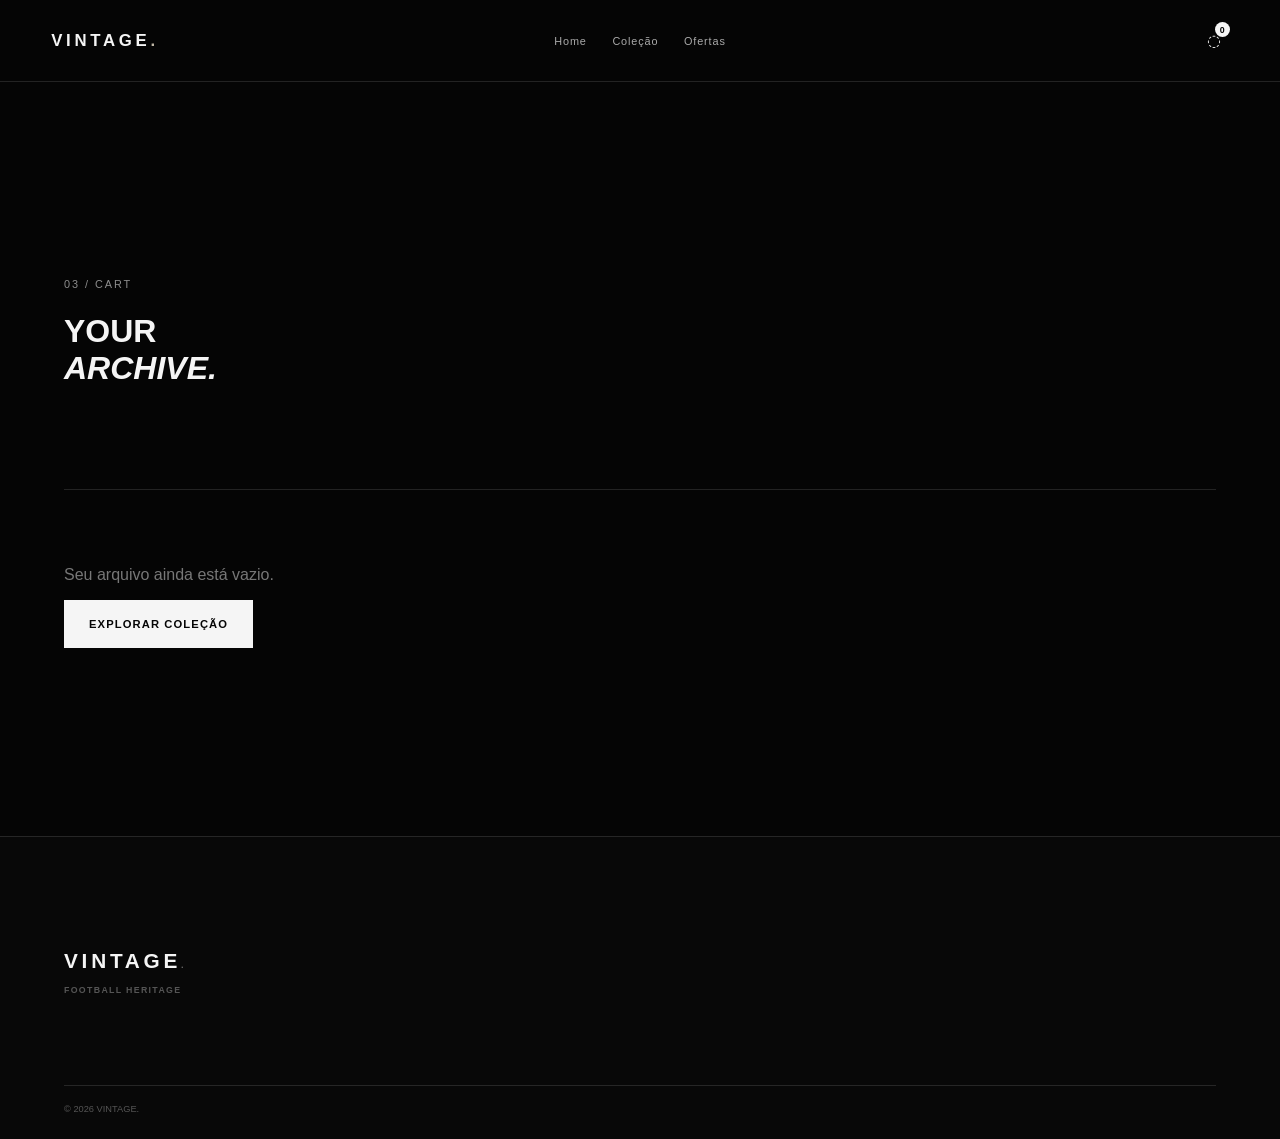
<file: pages/checkout.html>
<!doctype html><html lang="pt-BR"><head><meta charset="utf-8"><meta name="viewport" content="width=device-width,initial-scale=1"><title>Checkout — VINTAGE</title><link rel="stylesheet" href="../css/global.css"><link rel="stylesheet" href="../css/navbar.css"><link rel="stylesheet" href="../css/checkout.css"></head><body><header class="navbar solid checkout-nav"><a class="brand" href="../index.html">VINTAGE<span>.</span></a><span>SECURE CHECKOUT / 04</span></header><main class="checkout-page section-pad"><div class="steps"><span class="active">01 CARRINHO</span><span>02 IDENTIFICAÇÃO</span><span>03 ENTREGA</span><span>04 PAGAMENTO</span><span>05 CONFIRMAÇÃO</span></div><div class="checkout-layout"><section><form id="checkout-form"><div class="checkout-step active" data-step="1"><span class="eyebrow">STEP 01</span><h1>IDENTIFICAÇÃO</h1><p>Você pode continuar como visitante.</p><div class="form-grid"><label>Nome<input required name="name" autocomplete="name"></label><label>E-mail<input required type="email" name="email" autocomplete="email"></label><label>Telefone<input required name="phone" autocomplete="tel"></label></div><button type="button" class="button next-step">CONTINUAR</button></div><div class="checkout-step" data-step="2"><span class="eyebrow">STEP 02</span><h1>ENTREGA</h1><div class="form-grid"><label>CEP<input required id="cep" inputmode="numeric" maxlength="9"></label><label>Rua<input required id="street"></label><label>Número<input required id="number"></label><label>Complemento<input id="complement"></label><label>Bairro<input required id="district"></label><label>Cidade<input required id="city"></label><label>Estado<input required id="state" maxlength="2"></label></div><div class="shipping-options"><label><input type="radio" name="shipping" value="19.9" checked> Frete padrão <b>R$ 19,90</b></label><label><input type="radio" name="shipping" value="34.9"> Frete expresso <b>R$ 34,90</b></label></div><button type="button" class="button next-step">IR PARA PAGAMENTO</button></div><div class="checkout-step" data-step="3"><span class="eyebrow">STEP 03</span><h1>PAGAMENTO</h1><div class="payment-tabs"><button type="button" class="active" data-payment="pix">PIX</button><button type="button" data-payment="card">CARTÃO</button></div><div class="payment-panel active" id="pix-panel"><p>Use o código abaixo para simular o pagamento.</p><div class="pix-box"><code id="pix-code">00020126580014BR.GOV.BCB.PIX0136vintage-demo-29990</code><button type="button" id="copy-pix">COPIAR</button></div><div class="qr"><span>QR</span></div></div><div class="payment-panel" id="card-panel"><div class="form-grid"><label>Número<input inputmode="numeric" placeholder="0000 0000 0000 0000"></label><label>Nome no cartão<input></label><label>Validade<input placeholder="MM/AA"></label><label>CVV<input inputmode="numeric" maxlength="4"></label></div><label>Parcelas<select><option>1x sem juros</option><option>2x com juros</option><option>3x com juros</option><option>4x com juros</option></select></label><p id="installments">Em até 4x no cartão.</p></div><button type="button" class="button next-step">REVISAR PEDIDO</button></div><div class="checkout-step" data-step="4"><span class="eyebrow">STEP 04</span><h1>CONFIRMAR</h1><p>Confira os dados e finalize seu pedido.</p><div id="review"></div><button class="button" type="submit">FINALIZAR PEDIDO</button></div></form></section><aside class="checkout-summary"><span>ORDER SUMMARY</span><div id="checkout-items"></div><div class="summary-line"><span>Subtotal</span><b id="subtotal">R$ 0,00</b></div><div class="summary-line"><span>Frete</span><b id="shipping-total">R$ 0,00</b></div><div class="summary-line discount"><span>Desconto</span><b id="discount">- R$ 0,00</b></div><div class="summary-total"><span>TOTAL</span><strong id="total">R$ 0,00</strong></div></aside></div></main><script src="../js/data.js"></script><script src="../js/global.js"></script><script src="../js/checkout.js"></script></body></html>
</file>
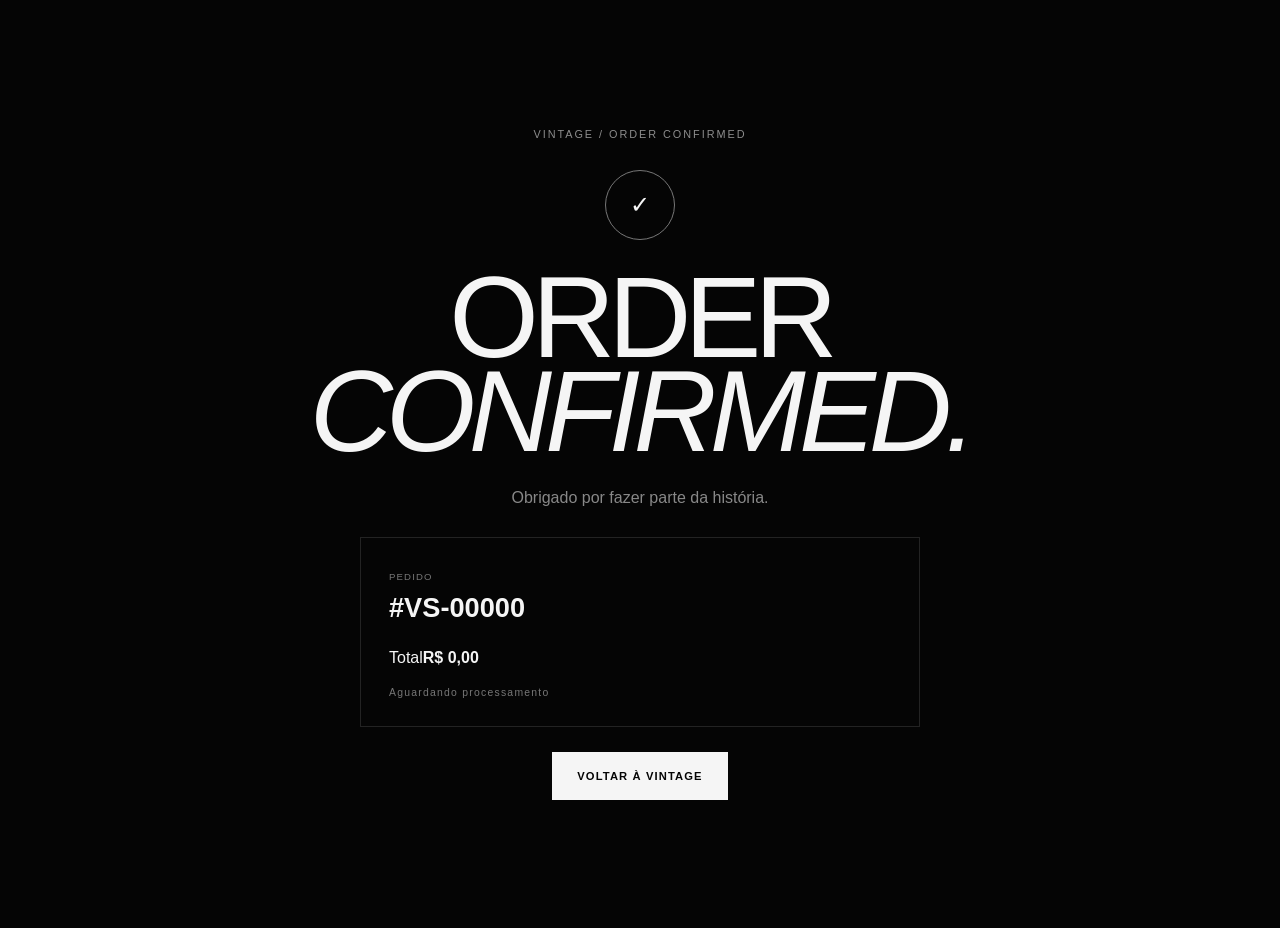
<file: pages/pedido-confirmado.html>
<!doctype html><html lang="pt-BR"><head><meta charset="utf-8"><meta name="viewport" content="width=device-width,initial-scale=1"><title>Pedido confirmado — VINTAGE</title><link rel="stylesheet" href="../css/global.css"><link rel="stylesheet" href="../css/checkout.css"></head><body><main class="confirmed section-pad"><span class="eyebrow">VINTAGE / ORDER CONFIRMED</span><div class="confirm-mark">✓</div><h1>ORDER<br><em>CONFIRMED.</em></h1><p>Obrigado por fazer parte da história.</p><div class="order-card"><span>PEDIDO</span><strong id="order-number">#VS-00000</strong><div id="confirmed-items"></div><div class="summary-line"><span>Total</span><b id="confirmed-total">R$ 0,00</b></div><span id="confirmed-status">Aguardando processamento</span></div><a class="button" href="../index.html">VOLTAR À VINTAGE</a></main><script src="../js/global.js"></script><script src="../js/checkout.js"></script></body></html>
</file>
<file: css/global.css>
:root{--bg:#050505;--panel:#0b0b0b;--panel2:#151515;--line:rgba(255,255,255,.12);--text:#f5f5f5;--muted:#8d8d8d;--soft:#cfcfcf;--accent:#e9e2d2;--serif:'Playfair Display',Georgia,serif;--sans:'DM Sans',Arial,sans-serif}*{box-sizing:border-box}html{scroll-behavior:auto;background:var(--bg)}body{margin:0;background:var(--bg);color:var(--text);font-family:var(--sans);overflow-x:hidden}body.no-scroll{overflow:hidden}a{color:inherit;text-decoration:none}button,input,select{font:inherit}button{cursor:pointer;color:inherit}img{display:block;max-width:100%}.section-pad{padding:8rem clamp(1.2rem,5vw,6rem)}.eyebrow,.section-index{font-size:.68rem;letter-spacing:.18em;color:var(--muted);text-transform:uppercase}.button{display:inline-flex;align-items:center;justify-content:center;min-height:48px;padding:0 24px;border:1px solid var(--text);background:var(--text);color:#050505;font-size:.7rem;font-weight:700;letter-spacing:.1em;transition:.4s ease}.button:hover{background:transparent;color:var(--text);transform:translateY(-2px)}.button.outline{background:transparent;color:var(--text)}.button.outline:hover{background:var(--text);color:#050505}.text-link{font-size:.7rem;letter-spacing:.14em;border-bottom:1px solid var(--line);padding-bottom:8px}.reveal{opacity:0;transform:translateY(40px)}.toast{position:fixed;right:24px;bottom:24px;z-index:100;padding:14px 18px;background:#f5f5f5;color:#050505;font-size:.75rem;transform:translateY(20px);opacity:0;pointer-events:none}.toast.show{animation:toast .4s ease forwards}@keyframes toast{to{transform:none;opacity:1}}@media(max-width:800px){.section-pad{padding:5rem 1.1rem}.button{width:100%}}@media(prefers-reduced-motion:reduce){*,*::before,*::after{scroll-behavior:auto!important;animation-duration:.01ms!important;transition-duration:.01ms!important}.reveal{opacity:1;transform:none}}
</file>
<file: css/navbar.css>
.navbar{position:fixed;top:0;left:0;right:0;height:82px;padding:0 clamp(1.1rem,4vw,4rem);display:grid;grid-template-columns:1fr auto 1fr;align-items:center;z-index:50;transition:background .5s,transform .5s,backdrop-filter .5s}.navbar.solid{position:relative;background:#050505;border-bottom:1px solid var(--line)}.navbar.scrolled{background:rgba(5,5,5,.78);backdrop-filter:blur(18px)}.navbar.hidden{transform:translateY(-100%)}.brand{font-size:1.05rem;letter-spacing:.22em;font-weight:700}.brand span,.footer-brand span{color:#bfb7a6}.navbar nav{display:flex;gap:clamp(1rem,2vw,2rem);font-size:.68rem;letter-spacing:.08em;color:#aaa}.navbar nav a{transition:color .3s}.navbar nav a:hover{color:#fff}.nav-actions{justify-self:end;display:flex;align-items:center;gap:12px}.icon-btn,.menu-btn{border:0;background:none;padding:8px;position:relative}.icon-btn b{position:absolute;right:-1px;top:-1px;font-size:.55rem;width:15px;height:15px;display:grid;place-items:center;border-radius:50%;background:#f5f5f5;color:#050505}.menu-btn{display:none}.mobile-menu{display:none}.search-panel{position:fixed;inset:0;background:rgba(5,5,5,.96);z-index:100;opacity:0;visibility:hidden;transition:.5s}.search-panel.open{opacity:1;visibility:visible}.search-inner{max-width:1000px;margin:15vh auto;padding:0 1.5rem}.search-inner>button{float:right;background:none;border:0;font-size:2rem}.search-inner>span{display:block;color:#777;font-size:.7rem;letter-spacing:.15em}.search-inner input{width:100%;margin:30px 0;background:none;border:0;border-bottom:1px solid #555;color:#fff;font-size:clamp(2rem,6vw,5rem);outline:0;padding:15px 0}.search-result{display:flex;align-items:center;gap:18px;padding:12px 0;border-bottom:1px solid var(--line)}.search-result img{width:50px;height:65px;object-fit:contain;background:#111}.search-result small{color:#888}@media(max-width:900px){.navbar{display:flex;justify-content:space-between}.navbar nav{display:none}.menu-btn{display:block}.mobile-menu{position:fixed;z-index:49;inset:82px 0 auto;background:#080808;padding:1.5rem;display:flex;flex-direction:column;gap:1px;transform:translateY(-120%);transition:.5s}.mobile-menu.open{transform:none}.mobile-menu a{padding:20px 0;border-bottom:1px solid var(--line);font-size:1rem}}
</file>
<file: css/checkout.css>
.checkout-nav{display:flex;justify-content:space-between;border-bottom:1px solid var(--line)}.checkout-nav>span{font-size:.6rem;letter-spacing:.14em;color:#777}.checkout-page{padding-top:3rem}.steps{display:flex;justify-content:space-between;border-bottom:1px solid var(--line);padding:15px 0;margin-bottom:60px;gap:10px;overflow:auto}.steps span{font-size:.58rem;letter-spacing:.1em;color:#555;white-space:nowrap}.steps .active{color:#fff}.checkout-layout{display:grid;grid-template-columns:1.2fr .8fr;gap:80px}.checkout-step{display:none}.checkout-step.active{display:block}.checkout-step h1{font-size:clamp(3rem,6vw,6rem);font-weight:500;letter-spacing:-.06em;line-height:.85;margin:18px 0 25px}.checkout-step p{color:#888}.form-grid{display:grid;grid-template-columns:1fr 1fr;gap:14px;margin:25px 0}.form-grid label,.checkout-step>label{font-size:.62rem;letter-spacing:.08em;color:#777}.form-grid input,.checkout-step select,.checkout-step>label input{display:block;width:100%;margin-top:8px;padding:14px;background:#0d0d0d;border:1px solid #292929;color:#fff;outline:0}.shipping-options{border-top:1px solid var(--line);border-bottom:1px solid var(--line);margin:25px 0}.shipping-options label{display:flex;justify-content:space-between;padding:17px 0;font-size:.75rem}.payment-tabs{display:flex;border-bottom:1px solid var(--line);margin:30px 0}.payment-tabs button{padding:15px 30px;background:none;border:0;border-bottom:1px solid transparent;font-size:.7rem}.payment-tabs button.active{border-color:#fff}.payment-panel{display:none}.payment-panel.active{display:block}.pix-box{border:1px solid var(--line);padding:15px;display:flex;gap:15px;align-items:center}.pix-box code{overflow:hidden;text-overflow:ellipsis;color:#999;font-size:.65rem}.pix-box button{background:#fff;color:#050505;border:0;padding:9px;font-size:.6rem}.qr{width:170px;height:170px;margin:25px auto;display:grid;place-items:center;background:repeating-conic-gradient(#111 0 25%,#fff 0 50%) 50%/20px 20px;border:12px solid #fff;color:#111;font-weight:700}.checkout-summary{background:#0b0b0b;border:1px solid var(--line);padding:25px;height:max-content;position:sticky;top:25px}.checkout-summary>span{font-size:.6rem;letter-spacing:.14em;color:#777}.summary-item{display:flex;justify-content:space-between;gap:12px;padding:15px 0;border-bottom:1px solid var(--line);font-size:.75rem}.summary-item span{color:#888}.discount b{color:#b9a980}.review-card{border:1px solid var(--line);padding:18px;margin:25px 0;color:#aaa}.confirmed{min-height:100vh;display:flex;flex-direction:column;align-items:center;justify-content:center;text-align:center}.confirm-mark{width:70px;height:70px;border:1px solid #777;border-radius:50%;display:grid;place-items:center;font-size:1.5rem;margin:30px}.confirmed h1{font-size:clamp(4rem,9vw,9rem);font-weight:500;line-height:.82;letter-spacing:-.06em;margin:0}.confirmed>p{color:#888;margin:30px}.order-card{width:min(560px,100%);border:1px solid var(--line);padding:28px;text-align:left;margin-bottom:25px}.order-card>span{font-size:.6rem;color:#777;letter-spacing:.12em}.order-card>strong{display:block;font-size:1.7rem;margin:8px 0 25px}.order-card #confirmed-status{display:block;color:#777;font-size:.65rem;margin-top:20px}@media(max-width:850px){.checkout-layout{grid-template-columns:1fr;gap:35px}.checkout-summary{position:static}.form-grid{grid-template-columns:1fr}.steps{margin-bottom:35px}}
</file>
